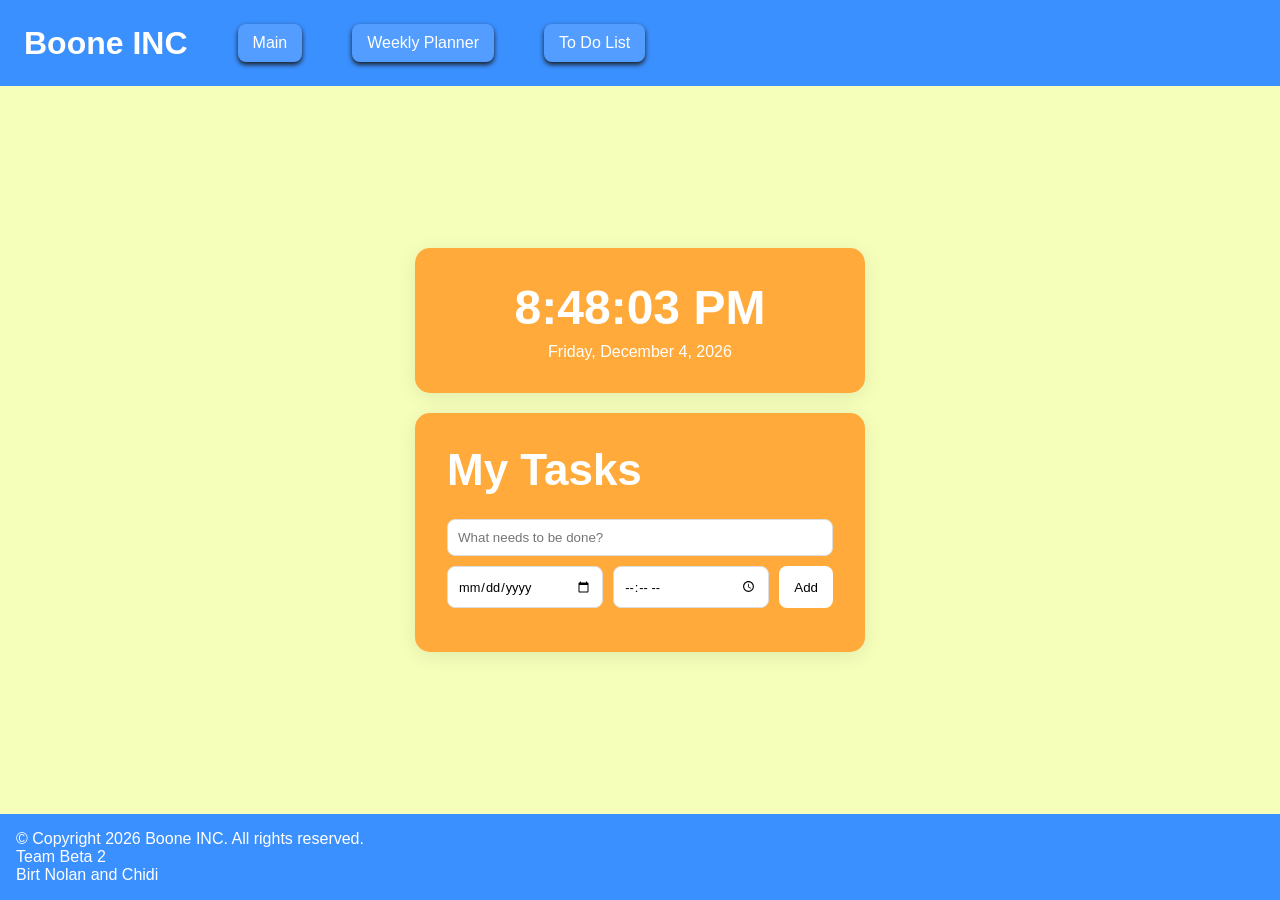
<file: index.html>
<!DOCTYPE html>
<html lang="en">
<head>
    <meta charset="UTF-8">
    <meta name="viewport" content="width=device-width, initial-scale=1.0">
    <title>Boone INC Dashboard</title>
    <link rel="stylesheet" href="css/indexStyle.css">
</head>
<body>

    <header>
            <h1>Boone INC</h1>
            <a href= "index.html" button class="demo-btn">Main</a>
            <a href= "html/Weekly.html" button class="demo-btn">Weekly Planner</a>
            <a href= "html/tasklist.html" button class="demo-btn">To Do List</a>
        </header>

    <main>
        <div class="content-wrapper">
            
            <div class="glass-card clock-container">
                <h1 id="time-display">00:00:00</h1>
                <p id="date-display">Loading date...</p>
            </div>

            <div class="glass-card task-container">
                <h2>My Tasks</h2>
                <div class="input-container">
                    <input type="text" id="task-input" placeholder="What needs to be done?">
                    <div class="date-time-group">
                        <input type="date" id="date-input">
                        <input type="time" id="time-input">
                        <button id="add-btn">Add</button>
                    </div>
                </div>
                <ul id="task-list"></ul>
            </div>
        </div>
    </main>

    <footer>
        <p>&copy; Copyright 2026 Boone INC. All rights reserved.</p>
           <p class="navbartext"> Team Beta 2 </p>
                <p class="navbartext"> Birt Nolan and Chidi </p>
    </footer>

    <script src="../Javascript/Javascript.js"></script>
</body>
</html>
</file>
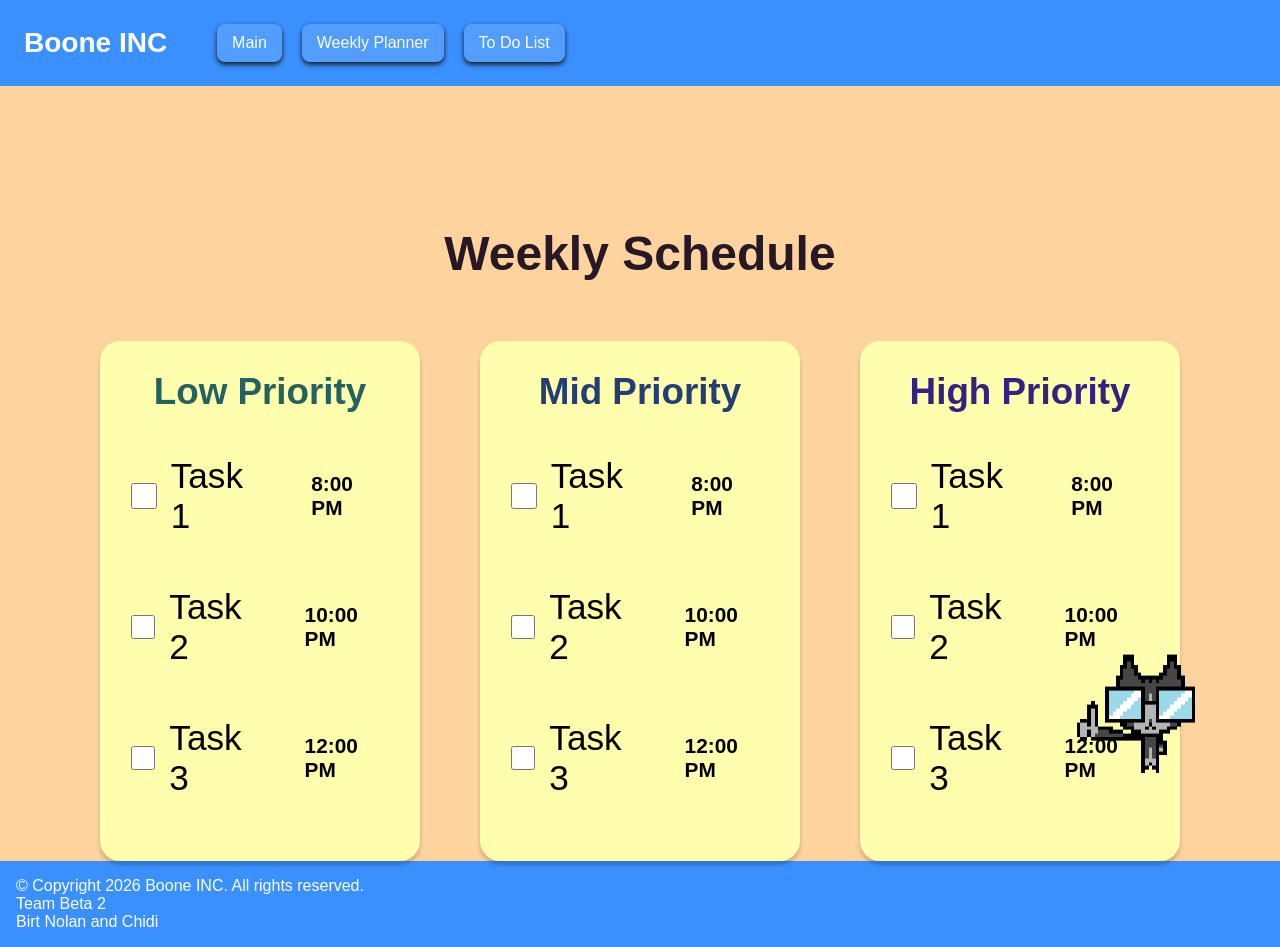
<file: html/tasklist.html>
<!DOCTYPE html>
<html lang="en">
<head>
<meta charset="UTF-8">
<meta name="viewport" content="width=device-width, initial-scale=1.0">
<title>Weekly Schedule</title>
<link rel="stylesheet" href="../css/TasklistStyle.css">

</head>
<body>
<header>
    <p>Boone INC</p>
    <nav>
          <a href= "../index.html" button class="demo-btn">Main</a>
            <a href= "../html/Weekly.html" button class="demo-btn">Weekly Planner</a>
            <a href= "../html/tasklist.html" button class="demo-btn">To Do List</a>
    </nav>
</header>

<h1>Weekly Schedule</h1>
<main>

    <section aria-labelledby="low">
        <h2 id="low">Low Priority</h2>
        <ul>
            <li>
                <input type="checkbox" aria-label="Task 1 at 8 PM">
                <span>Task 1</span>
                <time datetime="20:00">8:00 PM</time>
            </li>
            <li>
                <input type="checkbox" aria-label="Task 2 at 10 PM">
                <span>Task 2</span>
                <time datetime="22:00">10:00 PM</time>
            </li>
            <li>
                <input type="checkbox" aria-label="Task 3 at 12 PM">
                <span>Task 3</span>
                <time datetime="12:00">12:00 PM</time>
            </li>
        </ul>
    </section>

    <section aria-labelledby="mid">
        <h2 id="mid">Mid Priority</h2>
        <ul>
            <li>
                <input type="checkbox" aria-label="Task 1 at 8 PM">
                <span>Task 1</span>
                <time datetime="20:00">8:00 PM</time>
            </li>
            <li>
                <input type="checkbox" aria-label="Task 2 at 10 PM">
                <span>Task 2</span>
                <time datetime="22:00">10:00 PM</time>
            </li>
            <li>
                <input type="checkbox" aria-label="Task 3 at 12 PM">
                <span>Task 3</span>
                <time datetime="12:00">12:00 PM</time>
            </li>
        </ul>
    </section>

    <section aria-labelledby="high">
        <h2 id="high">High Priority</h2>
        <ul>
            <li>
                <input type="checkbox" aria-label="Task 1 at 8 PM">
                <span>Task 1</span>
                <time datetime="20:00">8:00 PM</time>
            </li>
            <li>
                <input type="checkbox" aria-label="Task 2 at 10 PM">
                <span>Task 2</span>
                <time datetime="22:00">10:00 PM</time>
            </li>
            <li>
                <input type="checkbox" aria-label="Task 3 at 12 PM">
                <span>Task 3</span>
                <time datetime="12:00">12:00 PM</time>
            </li>
        </ul>
    </section>

    

<img src="../images/Erm_actually_cat 1.png" alt="Pixel cat wearing glasses" class="cat-image">
</main>

<footer>
        <p>&copy; Copyright 2026 Boone INC. All rights reserved.</p>
           <p class="navbartext"> Team Beta 2 </p>
                <p class="navbartext"> Birt Nolan and Chidi </p>
            

    </footer>
</body>

</html>
</file>
<file: css/indexStyle.css>
* {
    box-sizing: border-box;
    margin: 0;
    padding: 0;
    font-family: 'Segoe UI', Roboto, Helvetica, Arial, sans-serif;
}

body {
    background-color: #ffedde;
    display: flex;
    flex-direction: column;
    min-height: 100vh;
}

/* header */
header {
    background-color: #3b90ff;
    color: white;
    gap: 50px;
    padding: 24px;
    text-align: start;
    align-items: center;
    display: flex;
}

.demo-btn {

    background: #529dff;
    color: #ffffff;
    border: none;
    padding: 10px 15px;
    border-radius: 8px;
    cursor: pointer;
    box-shadow: #181818 0px 2.5px 5px;
    text-decoration: none;

}

.demo-btn:active {
    transform: translateY(0);
    background: #ff933a;
    color: #ffffff;
    box-shadow: none;
}


/* layout */
main {
    flex: 1;
    display: flex;
    justify-content: center;
    align-items: center;
    padding: 32px;
    background-color: #f5ffba;
}

.content-wrapper {
    width: 100%;
    max-width: 450px;
    display: flex;
    flex-direction: column;
    gap: 20px; 
}


.glass-card {
    background: #ffaa3a;
    padding: 32px;
    border-radius: 15px;
    box-shadow: 0 4px 20px rgba(0,0,0,0.08);
}

.clock-container {
    text-align: center;
}

#time-display {
    font-size: 48px;
    color: #ffffff;
    margin-bottom: 8px;
}

#date-display {
    color: #ffffff;
    font-weight: 500;
}

.task-container h2 {
    margin-bottom: 24px;
    font-size: 44px;
    color: #ffffff;
}

.input-container {
    display: flex;
    flex-direction: column;
    gap: 10px;
    margin-bottom: 12px;
}

.date-time-group {
    display: flex;
    gap: 10px;
}

#task-input, #date-input, #time-input {
    padding: 10px;
    border: 1px solid #ddd;
    border-radius: 8px;
    outline: none;
}

#task-input { flex: 2; }
#date-input, #time-input { flex: 1; font-size: 0.8rem; }

#add-btn {
    background: #ffffff;
    color: #000000;
    border: none;
    padding: 10px 15px;
    border-radius: 8px;
    cursor: pointer;
}

#task-list { list-style: none; }

.task-item {
    display: flex;
    justify-content: space-between;
    align-items: center;
    background: #f8f9fa;
    padding: 12px;
    border-radius: 10px;
    margin-bottom: 10px;
    border-left: 5px solid #007bff;
}

.task-details { display: flex; flex-direction: column; }
.due-date { font-size: 0.75rem; color: #777; margin-top: 3px; }

.delete-btn {
    background: #ff4757;
    color: white;
    border: none;
    padding: 5px 10px;
    border-radius: 5px;
    cursor: pointer;
}

/* Footer */
footer {
    background: #3b90ff;
    color: #ffffff;
    text-align: start;
    padding: 16px;
}
</file>
<file: css/TasklistStyle.css>
*{
    box-sizing: border-box;
    margin: 0;
    padding: 0;
    font-family: 'Segoe UI', Roboto, Helvetica, Arial, sans-serif;
}

body {
    margin: 0;
    background: #ffd39e;
}

/* Title */
h1 {
    text-align: center;
    font-size: 3rem;
    margin-top: 140px; /* moved down so it no longer overlaps header */
    color: #261824;
}

/* Layout of the 3 columns */
main {
    display: flex;
    justify-content: center;
    gap: 60px;
    margin-top: 60px;
}

/* Priority boxes */
main > section {
    width: 320px;
    min-height: 520px;
    padding: 30px 25px;
    border-radius: 20px;
    background: rgb(255, 254, 172);
    box-shadow: 0 4px 4px #0003;
    display: flex;
    flex-direction: column;
    transition: transform 0.25s ease, box-shadow 0.25s ease;
}

main > section:hover {
    transform: translateY(-6px);
    box-shadow: 0 8px 14px #0004;
}

/* Column header colors */
section:nth-of-type(1) h2 { color: #236261; }
section:nth-of-type(2) h2 { color: #233e76; }
section:nth-of-type(3) h2 { color: #312283; }

section h2 {
    font-size: 2.3rem;
    margin-bottom: 25px;
    text-align: center;
}

/* Task list */
ul {
    list-style: none;
    padding: 0;
    margin: 0;
    margin-top: 10px;
    display: flex;
    flex-direction: column;
    gap: 35px;
}

/* Task rows */
li {
    display: flex;
    align-items: center;
    font-size: 2.2rem;
    padding: 8px 6px;
    border-radius: 10px;
    transition: background-color 0.2s ease, transform 0.2s ease;
}

li:hover {
    background-color: rgba(0,0,0,0.05);
    transform: translateX(4px);
}

li span {
    margin-right: 40px;
}

/* Checkbox */
input[type="checkbox"] {
    width: 26px;
    height: 26px;
    margin-right: 14px;
    cursor: pointer;
    transition: transform 0.2s ease;
}

input[type="checkbox"]:hover {
    transform: scale(1.15);
}

/* Time */
time {
    margin-left: auto;
    font-weight: bold;
    font-size: 1.3rem;
    transition: color 0.2s ease;
}

li:hover time {
    color: #000;
}

/* Cat image */
.cat-image {
    position: fixed;
    bottom: 100px;
    right: 40px;
    width: 180px;
    image-rendering: pixelated;
    transition: transform 0.25s ease;
    z-index: 10;
}

.cat-image:hover {
    transform: scale(1.08);
}

/* HEADER — CLEANED + FIXED */
header {
    background-color: #3b90ff;
    color: white;
    gap: 50px;
    padding: 24px;
    display: flex;
    align-items: center;
    justify-content: flex-start; /* pushes nav to right */
}

header nav {
    display: flex;
    gap: 20px;
}

header p {
    margin: 0;
    font-size: 28px;
    font-weight: 700;
    color: white;
}

/* Footer */
footer {
    background: #3b90ff;
    color: #ffffff;
    text-align: start;
    padding: 16px;
}

/* Buttons */
.demo-btn {
    background: #529dff;
    color: #ffffff;
    border: none;
    padding: 10px 15px;
    border-radius: 8px;
    cursor: pointer;
    box-shadow: #181818 0px 2.5px 5px;
    text-decoration: none;
}

.demo-btn:active {
    transform: translateY(0);
    background: #ffca3a;
    color: #ffffff;
    box-shadow: none;
}

/* Task buttons */
#add-btn {
    background: #ffffff;
    color: #ffc320;
    border: none;
    padding: 10px 15px;
    border-radius: 8px;
    cursor: pointer;
}

.delete-btn {
    background: #ff4757;
    color: white;
    border: none;
    padding: 5px 10px;
    border-radius: 5px;
    cursor: pointer;
}
</file>
